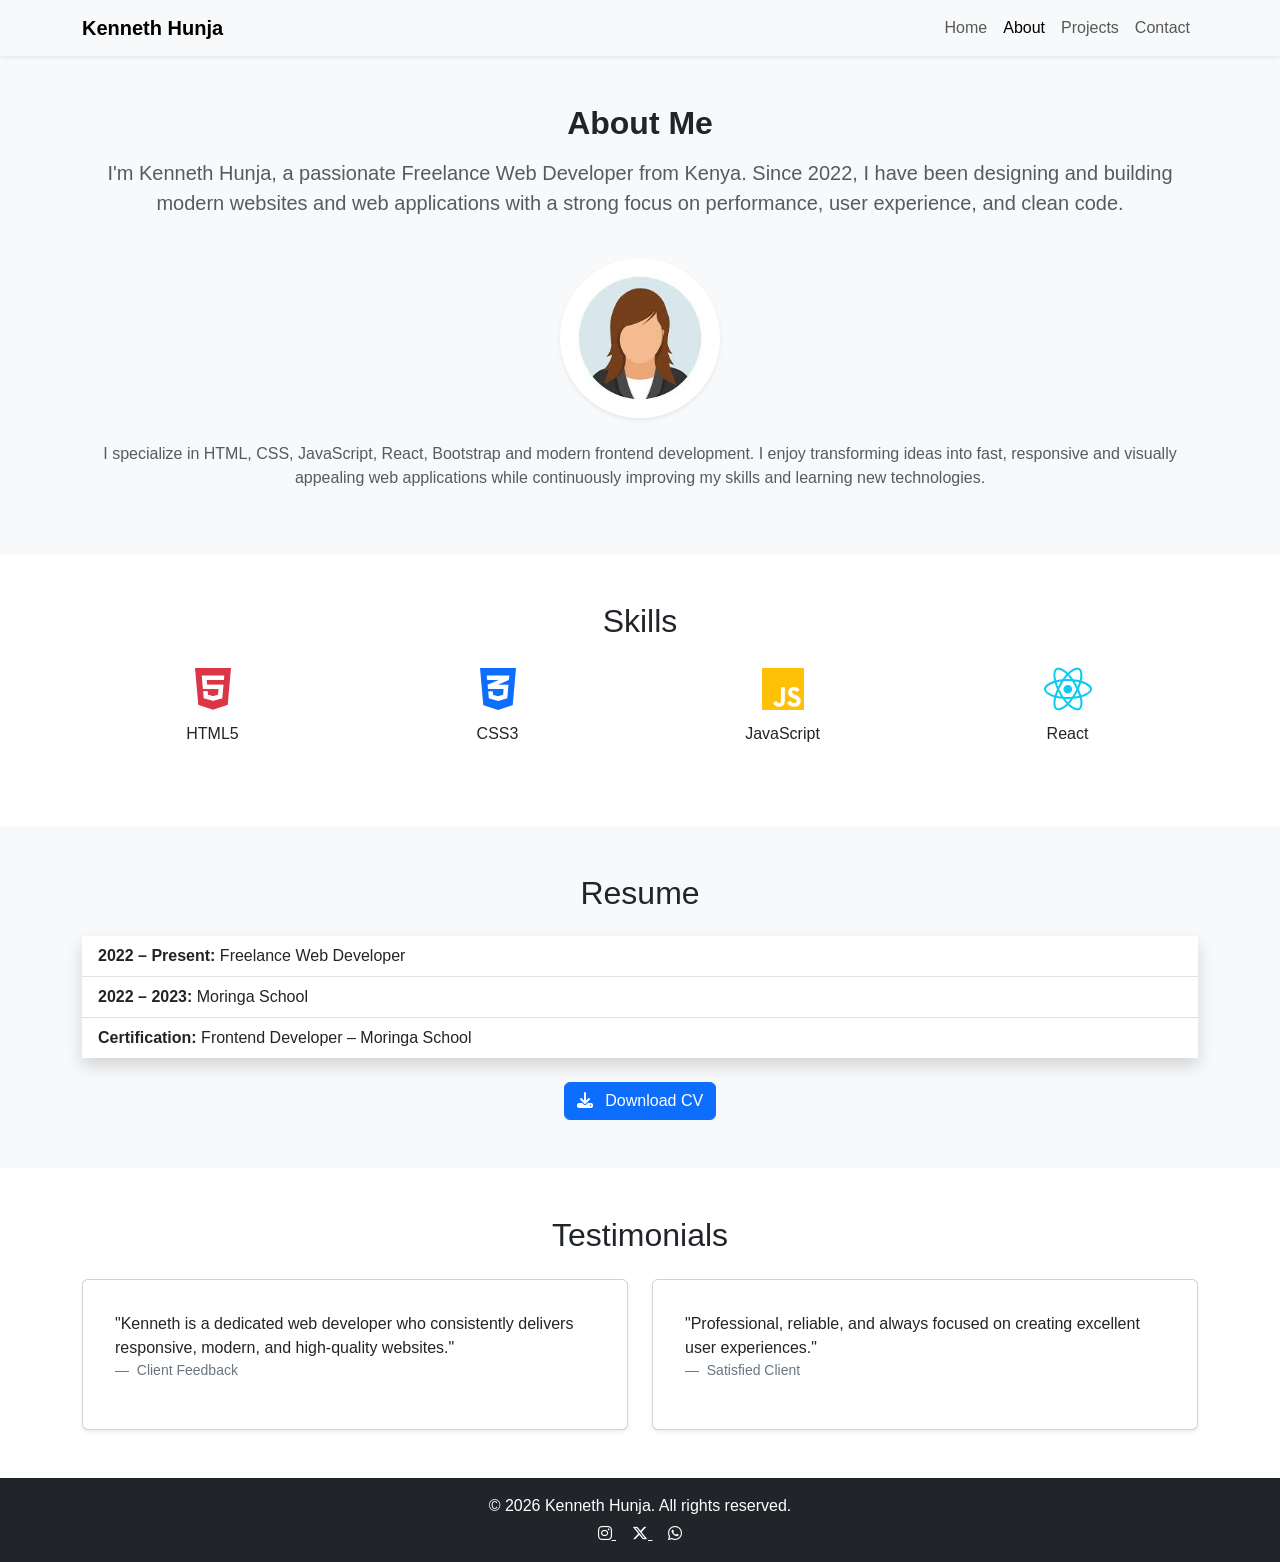
<file: about.html>
<!DOCTYPE html>
<html lang="en">
<head>
  <meta charset="UTF-8" />
  <meta name="viewport" content="width=device-width, initial-scale=1" />
  <title>About Kenneth Hunja | Freelance Web Developer</title>

  <link href="https://cdn.jsdelivr.net/npm/bootstrap@5.3.3/dist/css/bootstrap.min.css" rel="stylesheet" />
  <link href="https://cdnjs.cloudflare.com/ajax/libs/font-awesome/6.5.0/css/all.min.css" rel="stylesheet" />

  <style>
    body{
      font-family:'Segoe UI',sans-serif;
    }

    #about img{
      width:160px;
      height:160px;
      object-fit:cover;
    }

    .card:hover{
      transform:translateY(-5px);
      transition:0.3s;
    }
  </style>

</head>
<body>

<!-- Navbar -->

<nav class="navbar navbar-expand-lg navbar-light bg-light shadow-sm sticky-top">

<div class="container">

<a class="navbar-brand fw-bold" href="index.html">
Kenneth Hunja
</a>

<button class="navbar-toggler" type="button" data-bs-toggle="collapse" data-bs-target="#navbarNav">
<span class="navbar-toggler-icon"></span>
</button>

<div id="navbarNav" class="collapse navbar-collapse">

<ul class="navbar-nav ms-auto">

<li class="nav-item">
<a class="nav-link" href="index.html">Home</a>
</li>

<li class="nav-item">
<a class="nav-link active" href="about.html">About</a>
</li>

<li class="nav-item">
<a class="nav-link" href="projects.html">Projects</a>
</li>

<li class="nav-item">
<a class="nav-link" href="contact.html">Contact</a>
</li>

</ul>

</div>

</div>

</nav>

<!-- About -->

<section id="about" class="py-5 bg-light text-center">

<div class="container">

<h2 class="fw-semibold mb-3">
About Me
</h2>

<p class="lead text-muted">

I'm Kenneth Hunja, a passionate Freelance Web Developer from Kenya.
Since 2022, I have been designing and building modern websites and web
applications with a strong focus on performance, user experience, and clean code.

</p>

<img
src="assets/images/profile.jpg"
class="rounded-circle shadow-sm my-4"
alt="Kenneth Hunja"
/>

<p class="text-muted">

I specialize in HTML, CSS, JavaScript, React, Bootstrap and modern frontend
development. I enjoy transforming ideas into fast, responsive and visually
appealing web applications while continuously improving my skills and learning
new technologies.

</p>

</div>

</section>

<!-- Skills -->

<section id="skills" class="py-5">

<div class="container">

<h2 class="text-center mb-4">
Skills
</h2>

<div class="row text-center">

<div class="col-md-3 mb-3">
<i class="fab fa-html5 fa-3x text-danger"></i>
<p class="mt-2">HTML5</p>
</div>

<div class="col-md-3 mb-3">
<i class="fab fa-css3-alt fa-3x text-primary"></i>
<p class="mt-2">CSS3</p>
</div>

<div class="col-md-3 mb-3">
<i class="fab fa-js fa-3x text-warning"></i>
<p class="mt-2">JavaScript</p>
</div>

<div class="col-md-3 mb-3">
<i class="fab fa-react fa-3x text-info"></i>
<p class="mt-2">React</p>
</div>

</div>

</div>

</section>

<!-- Resume -->

<section id="resume" class="py-5 bg-light">

<div class="container">

<h2 class="text-center mb-4">
Resume
</h2>

<ul class="list-group list-group-flush shadow">

<li class="list-group-item">
<strong>2022 – Present:</strong>
Freelance Web Developer
</li>

<li class="list-group-item">
<strong>2022 – 2023:</strong>
Moringa School
</li>

<li class="list-group-item">
<strong>Certification:</strong>
Frontend Developer – Moringa School
</li>

</ul>

<div class="text-center mt-4">

<a href="downloads/Kenneth_Hunja_CV.pdf" class="btn btn-primary" download>

<i class="fas fa-download me-2"></i>

Download CV

</a>

</div>

</div>

</section>

<!-- Testimonials -->

<section id="testimonials" class="py-5">

<div class="container">

<h2 class="text-center mb-4">
Testimonials
</h2>

<div class="row g-4">

<div class="col-md-6">

<div class="card shadow-sm p-3">

<div class="card-body">

<p class="card-text">

"Kenneth is a dedicated web developer who consistently delivers
responsive, modern, and high-quality websites."

</p>

<footer class="blockquote-footer">
Client Feedback
</footer>

</div>

</div>

</div>

<div class="col-md-6">

<div class="card shadow-sm p-3">

<div class="card-body">

<p class="card-text">

"Professional, reliable, and always focused on creating excellent user
experiences."

</p>

<footer class="blockquote-footer">
Satisfied Client
</footer>

</div>

</div>

</div>

</div>

</div>

</section>

<!-- Footer -->

<footer class="bg-dark text-white text-center py-3">

<div class="container">

<p class="mb-1">

© 2026 Kenneth Hunja. All rights reserved.

</p>

<div>

<a href="https://www.instagram.com/hunja_2/" class="text-white mx-2" target="_blank" rel="noopener noreferrer">
<i class="fab fa-instagram"></i>
</a>

<a href="https://x.com/Kennethhunja" class="text-white mx-2" target="_blank" rel="noopener noreferrer">
<i class="fab fa-x-twitter"></i>
</a>

<a href="https://wa.me/254705033492" class="text-white mx-2" target="_blank" rel="noopener noreferrer">
<i class="fab fa-whatsapp"></i>
</a>

</div>

</div>

</footer>

<script src="https://cdn.jsdelivr.net/npm/bootstrap@5.3.3/dist/js/bootstrap.bundle.min.js"></script>

</body>
</html>
</file>
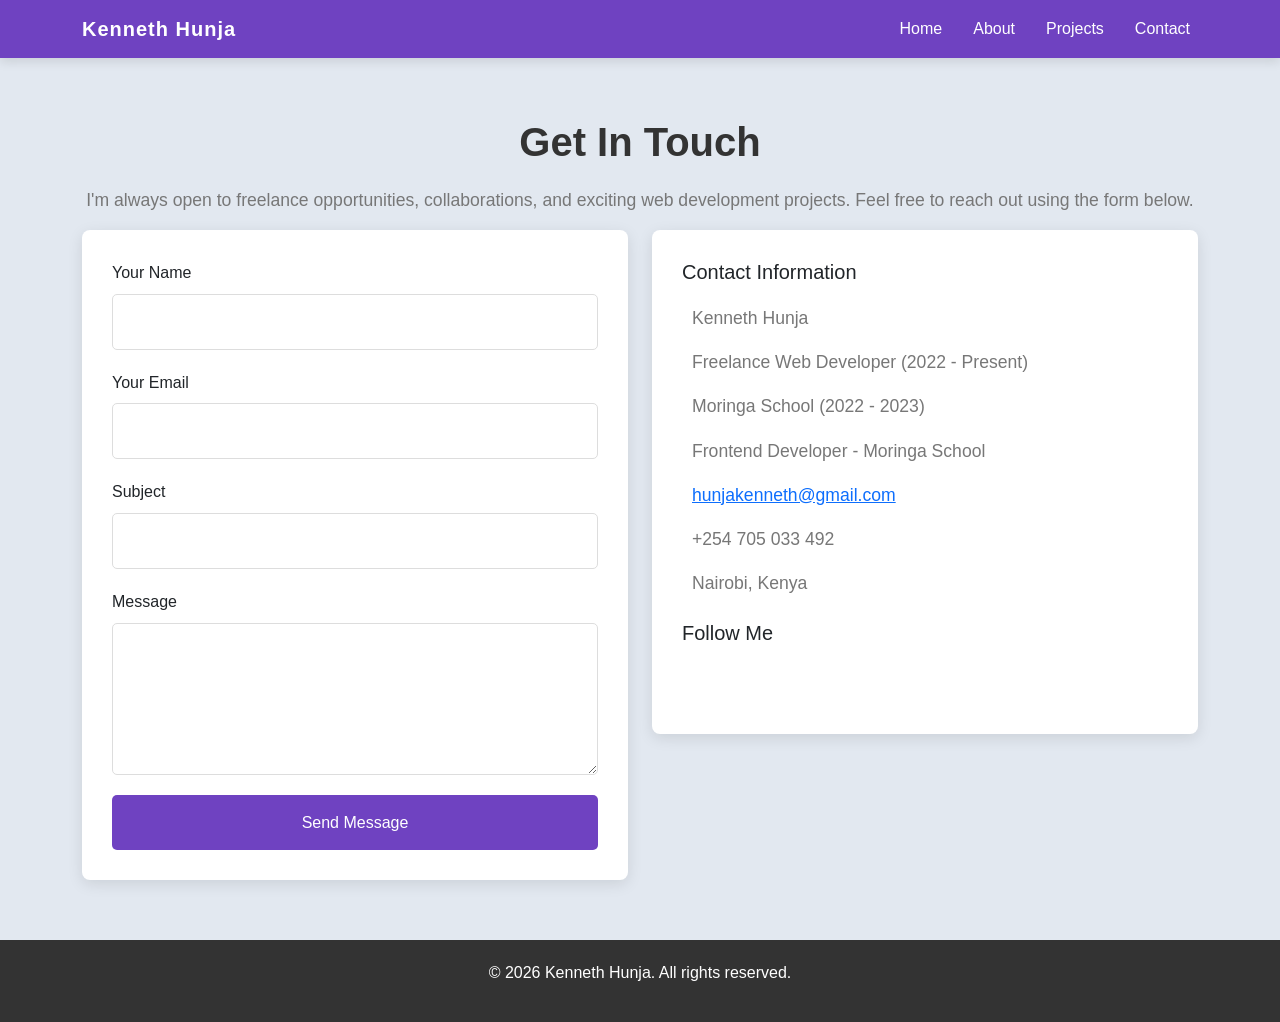
<file: contact.html>
<!DOCTYPE html>
<html lang="en">
<head>
  <meta charset="UTF-8" />
  <meta name="viewport" content="width=device-width, initial-scale=1.0"/>
  <title>Contact - Kenneth Hunja</title>

  <link href="https://cdn.jsdelivr.net/npm/bootstrap@5.3.0-alpha1/dist/css/bootstrap.min.css" rel="stylesheet">
  <link rel="stylesheet" href="assets/css/style.css" />

  <style>
    body{
      font-family:'Roboto',sans-serif;
      background:#f9f9f9;
      margin:0;
      padding:0;
    }

    .navbar{
      background:#6f42c1;
      box-shadow:0 4px 10px rgba(0,0,0,.1);
    }

    .navbar-brand{
      color:#fff !important;
      font-weight:600;
    }

    .navbar-nav .nav-link{
      color:#fff !important;
      font-weight:500;
    }

    .navbar-nav .nav-link:hover{
      color:#d63384 !important;
    }

    .contact-section{
      background:#e2e8f0;
      padding:60px 0;
    }

    .contact-section h2{
      font-size:2.5rem;
      font-weight:600;
      margin-bottom:20px;
      color:#333;
    }

    .contact-section p{
      color:#777;
      font-size:1.1rem;
    }

    .contact-form,
    .contact-info{
      background:#fff;
      padding:30px;
      border-radius:8px;
      box-shadow:0 4px 15px rgba(0,0,0,.1);
    }

    .contact-form input,
    .contact-form textarea{
      border:1px solid #ddd;
      border-radius:5px;
      margin-bottom:20px;
      padding:15px;
      width:100%;
    }

    .contact-form input:focus,
    .contact-form textarea:focus{
      border-color:#6f42c1;
      outline:none;
    }

    .contact-form button{
      background:#6f42c1;
      color:#fff;
      width:100%;
      padding:15px;
      border:none;
      border-radius:5px;
      transition:.3s;
    }

    .contact-form button:hover{
      background:#d63384;
    }

    .contact-info h5{
      margin-bottom:20px;
    }

    .contact-info i{
      color:#6f42c1;
      margin-right:10px;
    }

    .social-icons i{
      font-size:1.5rem;
      color:#6f42c1;
      transition:.3s;
    }

    .social-icons i:hover{
      color:#d63384;
    }

    footer{
      background:#333;
      color:#fff;
      text-align:center;
      padding:20px;
    }

    @media(max-width:768px){

      .contact-info{
        margin-top:30px;
      }

      .contact-section h2{
        font-size:2rem;
      }

    }

  </style>

</head>
<body>

<!-- Navbar -->

<nav class="navbar navbar-expand-lg navbar-light">

<div class="container">

<a class="navbar-brand" href="index.html">
Kenneth Hunja
</a>

<button class="navbar-toggler" type="button" data-bs-toggle="collapse" data-bs-target="#navbarNav">

<span class="navbar-toggler-icon"></span>

</button>

<div class="collapse navbar-collapse" id="navbarNav">

<ul class="navbar-nav ms-auto">

<li class="nav-item">
<a class="nav-link" href="index.html">Home</a>
</li>

<li class="nav-item">
<a class="nav-link" href="about.html">About</a>
</li>

<li class="nav-item">
<a class="nav-link" href="projects.html">Projects</a>
</li>

<li class="nav-item">
<a class="nav-link active" href="contact.html">Contact</a>
</li>

</ul>

</div>

</div>

</nav>

<!-- Contact Section -->

<section class="contact-section">

<div class="container">

<h2 class="text-center">
Get In Touch
</h2>

<p class="text-center">
I'm always open to freelance opportunities, collaborations, and exciting web development projects. Feel free to reach out using the form below.
</p>

<div class="row g-4">

<!-- Contact Form -->

<div class="col-md-6">

<form id="contact-form" action="#" method="post" class="contact-form" data-contact-form="true">

<div class="mb-3">

<label class="form-label">
Your Name
</label>

<input
type="text"
class="form-control"
name="name"
required>

</div>

<div class="mb-3">

<label class="form-label">
Your Email
</label>

<input
type="email"
class="form-control"
name="email"
required>

</div>

<div class="mb-3">

<label class="form-label">
Subject
</label>

<input
type="text"
class="form-control"
name="subject">

</div>

<div class="mb-3">

<label class="form-label">
Message
</label>

<textarea
class="form-control"
rows="5"
name="message"
required></textarea>

</div>

<button type="submit">
Send Message
</button>

</form>

</div>

<!-- Contact Information -->

<div class="col-md-6">

<div class="contact-info">

<h5>
Contact Information
</h5>

<p>

<i class="fas fa-user"></i>

Kenneth Hunja

</p>

<p>

<i class="fas fa-briefcase"></i>

Freelance Web Developer (2022 - Present)

</p>

<p>

<i class="fas fa-graduation-cap"></i>

Moringa School (2022 - 2023)

</p>

<p>

<i class="fas fa-certificate"></i>

Frontend Developer - Moringa School

</p>

<p>

<i class="fas fa-envelope"></i>

<a href="mailto:hunjakenneth@gmail.com">
hunjakenneth@gmail.com
</a>

</p>

<p>

<i class="fas fa-phone"></i>

+254 705 033 492

</p>

<p>

<i class="fas fa-map-marker-alt"></i>

Nairobi, Kenya

</p>

<h5 class="mt-4">
Follow Me
</h5>

<div class="social-icons">

<a href="https://www.instagram.com/hunja_2/" class="me-3" target="_blank" rel="noopener noreferrer">
<i class="fab fa-instagram"></i>
</a>

<a href="https://x.com/Kennethhunja" class="me-3" target="_blank" rel="noopener noreferrer">
<i class="fab fa-x-twitter"></i>
</a>

<a href="https://wa.me/254705033492" target="_blank" rel="noopener noreferrer">
<i class="fab fa-whatsapp"></i>
</a>

</div>

</div>

</div>

</div>

</div>

</section>

<!-- Footer -->

<footer>

<p>

© 2026 Kenneth Hunja. All rights reserved.

</p>

</footer>

<script src="https://cdn.jsdelivr.net/npm/bootstrap@5.3.0-alpha1/dist/js/bootstrap.bundle.min.js"></script>
<script src="assets/js/form-validation.js"></script>

</body>
</html>
</file>
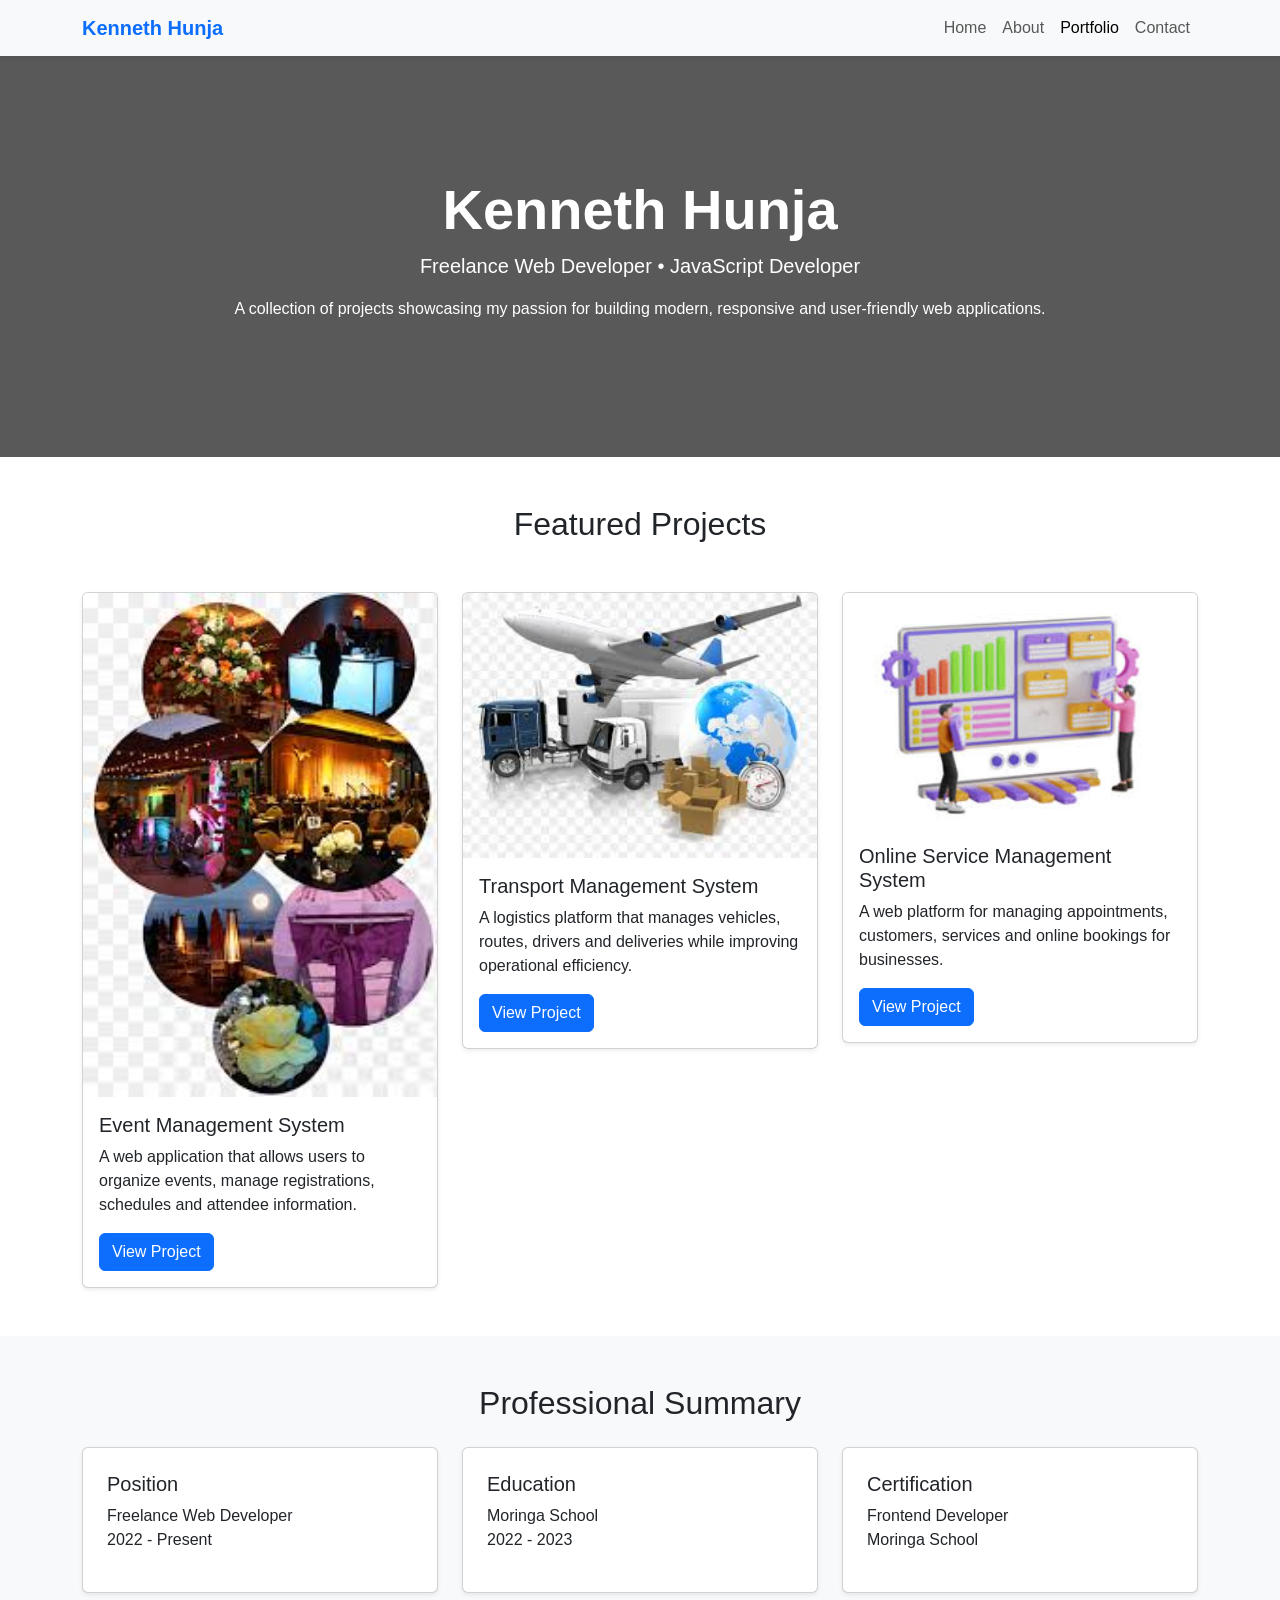
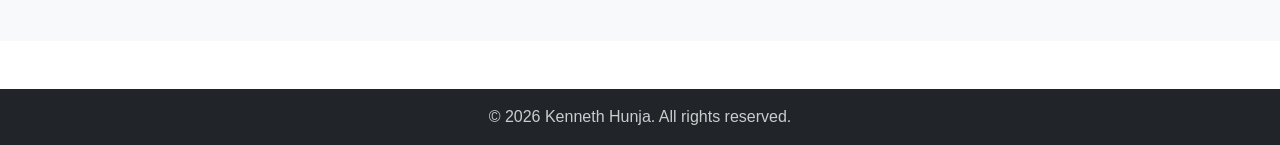
<file: portfolio.html>
<!DOCTYPE html>
<html lang="en">
<head>
  <meta charset="UTF-8" />
  <meta name="viewport" content="width=device-width, initial-scale=1.0"/>
  <title>Portfolio | Kenneth Hunja</title>

  <!-- Bootstrap -->
  <link href="https://cdn.jsdelivr.net/npm/bootstrap@5.3.0-alpha1/dist/css/bootstrap.min.css" rel="stylesheet">
  <script src="https://cdn.jsdelivr.net/npm/bootstrap@5.3.0-alpha1/dist/js/bootstrap.bundle.min.js"></script>

  <!-- Font Awesome -->
  <link href="https://cdnjs.cloudflare.com/ajax/libs/font-awesome/6.5.0/css/all.min.css" rel="stylesheet">

  <style>

    body{
      font-family:'Segoe UI',sans-serif;
    }

    .navbar-brand{
      font-weight:bold;
      color:#0d6efd !important;
    }

    .hero{
      background:linear-gradient(rgba(0,0,0,.65),rgba(0,0,0,.65)),
      url('https://source.unsplash.com/1600x600/?programming,computer')
      center/cover no-repeat;

      color:#fff;
      padding:120px 0;
      text-align:center;
    }

    .portfolio-card{
      transition:.3s;
    }

    .portfolio-card:hover{
      transform:translateY(-8px);
    }

    .footer{
      background:#212529;
      color:#ccc;
    }

  </style>

</head>
<body>

<!-- Navbar -->

<nav class="navbar navbar-expand-lg navbar-light bg-light sticky-top shadow-sm">

<div class="container">

<a class="navbar-brand" href="index.html">
Kenneth Hunja
</a>

<button class="navbar-toggler" data-bs-toggle="collapse" data-bs-target="#navbarNav">

<span class="navbar-toggler-icon"></span>

</button>

<div id="navbarNav" class="collapse navbar-collapse">

<ul class="navbar-nav ms-auto">

<li class="nav-item">
<a class="nav-link" href="index.html">Home</a>
</li>

<li class="nav-item">
<a class="nav-link" href="about.html">About</a>
</li>

<li class="nav-item">
<a class="nav-link active" href="portfolio.html">Portfolio</a>
</li>

<li class="nav-item">
<a class="nav-link" href="contact.html">Contact</a>
</li>

</ul>

</div>

</div>

</nav>

<!-- Hero -->

<section class="hero">

<div class="container">

<h1 class="display-4 fw-bold">

Kenneth Hunja

</h1>

<p class="lead">

Freelance Web Developer • JavaScript Developer

</p>

<p>

A collection of projects showcasing my passion for building
modern, responsive and user-friendly web applications.

</p>

</div>

</section>

<!-- Portfolio -->

<section class="py-5">

<div class="container">

<h2 class="text-center mb-5">

Featured Projects

</h2>

<div class="row g-4">

<!-- Project 1 -->

<div class="col-md-4">

<div class="card portfolio-card shadow-sm">

<img src="assets/images/project1.jpg"
class="card-img-top"
alt="Event Management System">

<div class="card-body">

<h5 class="card-title">

Event Management System

</h5>

<p class="card-text">

A web application that allows users to organize events,
manage registrations, schedules and attendee information.

</p>

<a href="#"
class="btn btn-primary">

View Project

</a>

</div>

</div>

</div>

<!-- Project 2 -->

<div class="col-md-4">

<div class="card portfolio-card shadow-sm">

<img src="assets/images/project2.jpg"
class="card-img-top"
alt="Transport Management System">

<div class="card-body">

<h5 class="card-title">

Transport Management System

</h5>

<p class="card-text">

A logistics platform that manages vehicles, routes,
drivers and deliveries while improving operational efficiency.

</p>

<a href="#"
class="btn btn-primary">

View Project

</a>

</div>

</div>

</div>

<!-- Project 3 -->

<div class="col-md-4">

<div class="card portfolio-card shadow-sm">

<img src="assets/images/project3.jpg"
class="card-img-top"
alt="Online Service Management System">

<div class="card-body">

<h5 class="card-title">

Online Service Management System

</h5>

<p class="card-text">

A web platform for managing appointments,
customers, services and online bookings for businesses.

</p>

<a href="#"
class="btn btn-primary">

View Project

</a>

</div>

</div>

</div>

</div>

</div>

</section>

<!-- Experience -->

<section class="bg-light py-5">

<div class="container">

<h2 class="text-center mb-4">

Professional Summary

</h2>

<div class="row">

<div class="col-md-4">

<div class="card shadow-sm p-4 h-100">

<h5>

Position

</h5>

<p>

Freelance Web Developer

<br>

2022 - Present

</p>

</div>

</div>

<div class="col-md-4">

<div class="card shadow-sm p-4 h-100">

<h5>

Education

</h5>

<p>

Moringa School

<br>

2022 - 2023

</p>

</div>

</div>

<div class="col-md-4">

<div class="card shadow-sm p-4 h-100">

<h5>

Certification

</h5>

<p>

Frontend Developer

<br>

Moringa School

</p>

</div>

</div>

</div>

</div>

</section>

<!-- Footer -->

<footer class="footer text-center py-3 mt-5">

<div class="container">

<p class="mb-0">

© 2026 Kenneth Hunja. All rights reserved.

</p>

</div>

</footer>

</body>
</html>
</file>
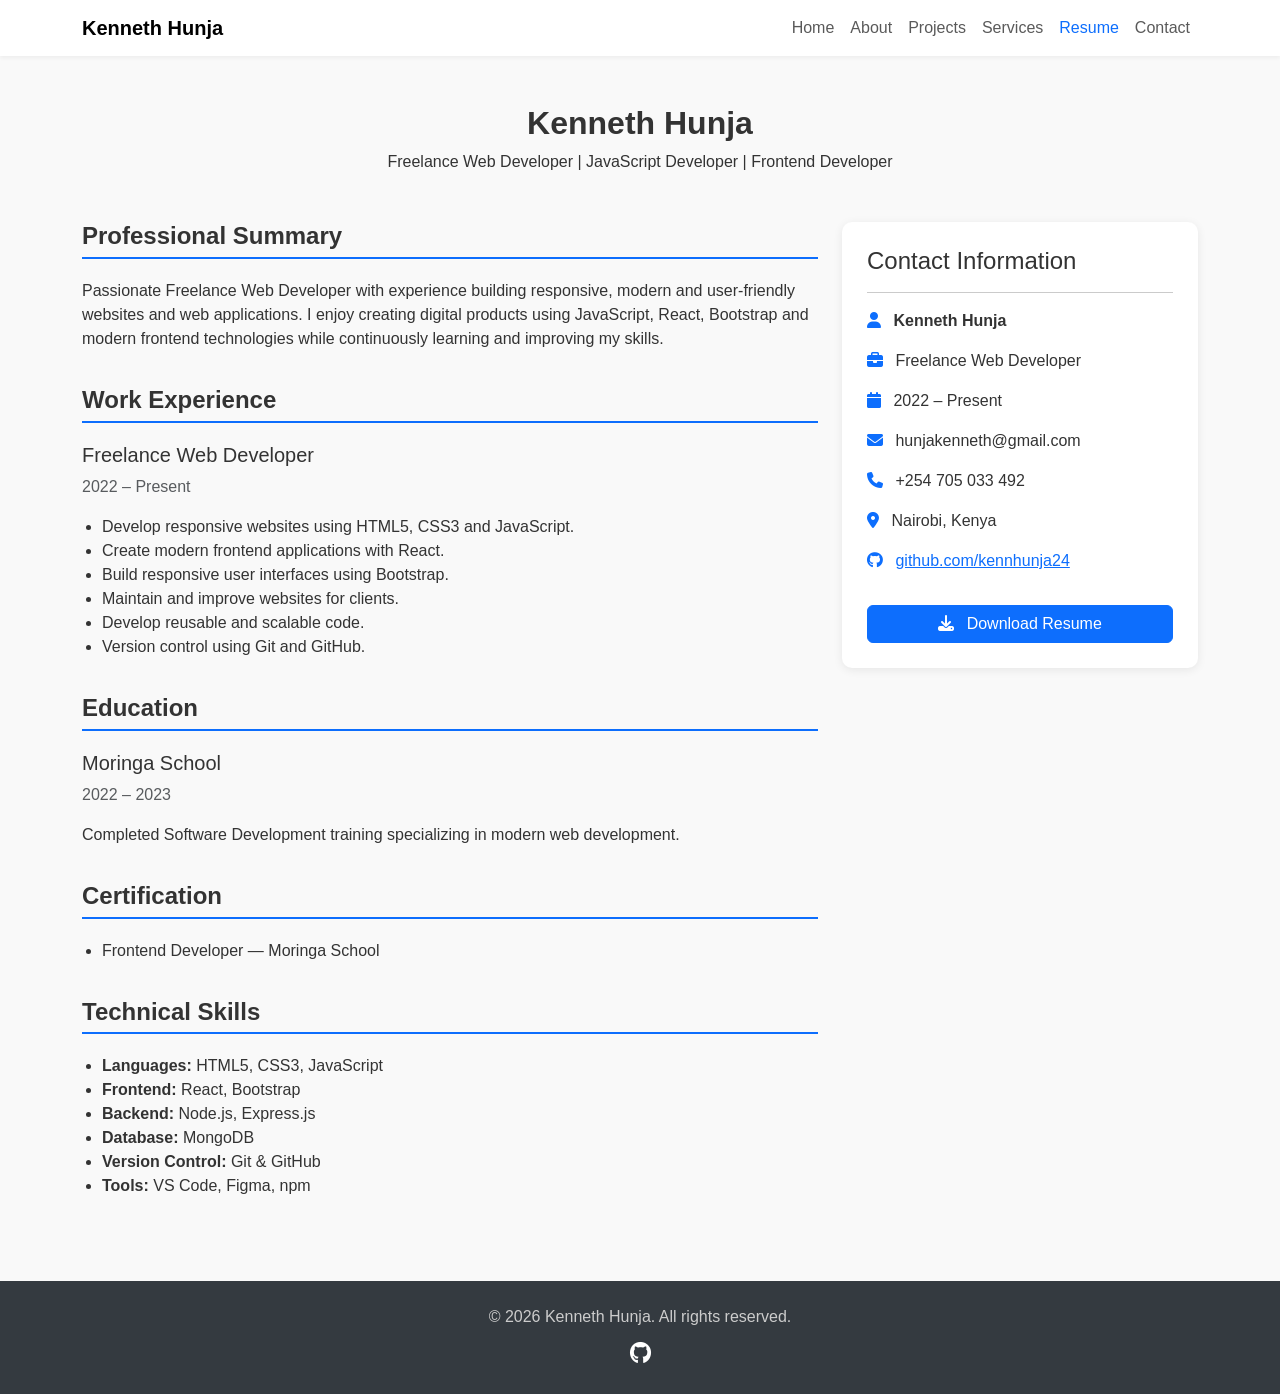
<file: resume.html>
<!DOCTYPE html>
<html lang="en">
<head>
<meta charset="UTF-8">
<meta name="viewport" content="width=device-width, initial-scale=1.0">

<title>Resume | Kenneth Hunja</title>

<link href="https://cdn.jsdelivr.net/npm/bootstrap@5.3.2/dist/css/bootstrap.min.css" rel="stylesheet">
<link rel="stylesheet" href="https://cdnjs.cloudflare.com/ajax/libs/font-awesome/6.4.2/css/all.min.css"/>

<style>

body{
font-family:'Segoe UI',sans-serif;
background:#f9f9f9;
color:#333;
}

.navbar{
box-shadow:0 2px 4px rgba(0,0,0,.05);
}

.section-title{
font-weight:600;
border-bottom:2px solid #0d6efd;
padding-bottom:6px;
margin-bottom:20px;
}

.resume-block{
margin-bottom:35px;
}

.resume-block ul{
padding-left:20px;
}

.contact-box{
background:#fff;
padding:25px;
border-radius:10px;
box-shadow:0 2px 10px rgba(0,0,0,.08);
}

footer{
background:#343a40;
color:#ccc;
}

.social-icons a{
color:white;
margin:0 10px;
font-size:22px;
transition:.3s;
}

.social-icons a:hover{
color:#0d6efd;
}

</style>

</head>

<body>

<!-- Navbar -->

<nav class="navbar navbar-expand-lg navbar-light bg-white sticky-top">

<div class="container">

<a class="navbar-brand fw-bold" href="index.html">

Kenneth Hunja

</a>

<button class="navbar-toggler" type="button" data-bs-toggle="collapse" data-bs-target="#navbarNav">

<span class="navbar-toggler-icon"></span>

</button>

<div class="collapse navbar-collapse" id="navbarNav">

<ul class="navbar-nav ms-auto">

<li class="nav-item">
<a class="nav-link" href="index.html">Home</a>
</li>

<li class="nav-item">
<a class="nav-link" href="about.html">About</a>
</li>

<li class="nav-item">
<a class="nav-link" href="projects.html">Projects</a>
</li>

<li class="nav-item">
<a class="nav-link" href="services.html">Services</a>
</li>

<li class="nav-item">
<a class="nav-link active text-primary" href="resume.html">Resume</a>
</li>

<li class="nav-item">
<a class="nav-link" href="contact.html">Contact</a>
</li>

</ul>

</div>

</div>

</nav>

<!-- Resume -->

<section class="py-5">

<div class="container">

<h2 class="text-center fw-bold">

Kenneth Hunja

</h2>

<p class="text-center mb-5">

Freelance Web Developer | JavaScript Developer | Frontend Developer

</p>

<div class="row">

<!-- LEFT -->

<div class="col-lg-8">

<div class="resume-block">

<h4 class="section-title">

Professional Summary

</h4>

<p>

Passionate Freelance Web Developer with experience building responsive,
modern and user-friendly websites and web applications. I enjoy creating
digital products using JavaScript, React, Bootstrap and modern frontend
technologies while continuously learning and improving my skills.

</p>

</div>

<div class="resume-block">

<h4 class="section-title">

Work Experience

</h4>

<h5>

Freelance Web Developer

</h5>

<p class="text-muted">

2022 – Present

</p>

<ul>

<li>Develop responsive websites using HTML5, CSS3 and JavaScript.</li>

<li>Create modern frontend applications with React.</li>

<li>Build responsive user interfaces using Bootstrap.</li>

<li>Maintain and improve websites for clients.</li>

<li>Develop reusable and scalable code.</li>

<li>Version control using Git and GitHub.</li>

</ul>

</div>

<div class="resume-block">

<h4 class="section-title">

Education

</h4>

<h5>

Moringa School

</h5>

<p class="text-muted">

2022 – 2023

</p>

<p>

Completed Software Development training specializing in modern web
development.

</p>

</div>

<div class="resume-block">

<h4 class="section-title">

Certification

</h4>

<ul>

<li>

Frontend Developer — Moringa School

</li>

</ul>

</div>

<div class="resume-block">

<h4 class="section-title">

Technical Skills

</h4>

<ul>

<li>

<strong>Languages:</strong>

HTML5, CSS3, JavaScript

</li>

<li>

<strong>Frontend:</strong>

React, Bootstrap

</li>

<li>

<strong>Backend:</strong>

Node.js, Express.js

</li>

<li>

<strong>Database:</strong>

MongoDB

</li>

<li>

<strong>Version Control:</strong>

Git & GitHub

</li>

<li>

<strong>Tools:</strong>

VS Code, Figma, npm

</li>

</ul>

</div>

</div>

<!-- RIGHT -->

<div class="col-lg-4">

<div class="contact-box">

<h4>

Contact Information

</h4>

<hr>

<p>

<i class="fas fa-user text-primary me-2"></i>

<strong>Kenneth Hunja</strong>

</p>

<p>

<i class="fas fa-briefcase text-primary me-2"></i>

Freelance Web Developer

</p>

<p>

<i class="fas fa-calendar text-primary me-2"></i>

2022 – Present

</p>

<p>

<i class="fas fa-envelope text-primary me-2"></i>

hunjakenneth@gmail.com

</p>

<p>

<i class="fas fa-phone text-primary me-2"></i>

+254 705 033 492

</p>

<p>

<i class="fas fa-map-marker-alt text-primary me-2"></i>

Nairobi, Kenya

</p>

<p>

<i class="fab fa-github text-primary me-2"></i>

<a href="https://github.com/kennhunja24" target="_blank">

github.com/kennhunja24

</a>

</p>

<a href="assets/files/Kenneth-Hunja-Resume.pdf"

class="btn btn-primary w-100 mt-3"

download>

<i class="fas fa-download me-2"></i>

Download Resume

</a>

</div>

</div>

</div>

</div>

</section>

<!-- Footer -->

<footer class="text-center py-4">

<div class="container">

<p class="mb-2">

© 2026 Kenneth Hunja. All rights reserved.

</p>

<div class="social-icons">

<a href="https://github.com/kennhunja24" target="_blank">

<i class="fab fa-github"></i>

</a>

</div>

</div>

</footer>

<script src="https://cdn.jsdelivr.net/npm/bootstrap@5.3.2/dist/js/bootstrap.bundle.min.js"></script>

</body>
</html>
</file>
<file: assets/css/style.css>
/* General Styles */
body {
    font-family: 'Segoe UI', Tahoma, Geneva, Verdana, sans-serif;
    scroll-behavior: smooth;
    line-height: 1.6;
  }
  
  /* Navbar */
  .navbar-brand {
    font-weight: bold;
    letter-spacing: 1px;
  }
  .nav-link {
    margin-left: 15px;
    transition: color 0.3s ease;
  }
  .nav-link:hover {
    color: #f0ad4e !important;
  }
  
  /* Hero Section */
  header {
    background-image: linear-gradient(rgba(0,0,0,0.5), rgba(0,0,0,0.5)), url('images/hero-bg.jpg');
    background-size: cover;
    background-position: center;
    color: white;
    min-height: 90vh;
    display: flex;
    align-items: center;
    justify-content: center;
    flex-direction: column;
  }
  header h1 {
    font-size: 3rem;
    margin-bottom: 0.5rem;
  }
  header .btn {
    font-weight: 500;
  }
  
  /* Section Headings */
  section h2 {
    font-size: 2.5rem;
    margin-bottom: 30px;
    font-weight: bold;
  }
  
  /* About Section */
  #about p {
    font-size: 1.1rem;
    max-width: 800px;
    margin: auto;
  }
  
  /* Skills Icons */
  #skills i {
    margin-bottom: 10px;
    transition: transform 0.3s ease;
  }
  #skills i:hover {
    transform: scale(1.2);
  }
  #skills p {
    font-weight: 500;
  }
  
  /* Portfolio Cards */
  .card {
    transition: transform 0.3s ease, box-shadow 0.3s ease;
  }
  .card:hover {
    transform: translateY(-5px);
    box-shadow: 0 4px 20px rgba(0,0,0,0.15);
  }
  
  /* Resume List */
  #resume .list-group-item {
    border-left: 5px solid #0d6efd;
    background-color: #f9f9f9;
    margin-bottom: 10px;
  }
  
  /* Contact Form */
  #contact form input,
  #contact form textarea {
    border-radius: 0;
    box-shadow: none;
    border: 1px solid #ccc;
  }
  #contact form input:focus,
  #contact form textarea:focus {
    border-color: #0d6efd;
    box-shadow: none;
  }
  
  /* Footer */
  footer i {
    font-size: 1.2rem;
    transition: color 0.3s ease;
  }
  footer i:hover {
    color: #f0ad4e;
  }
</file>
